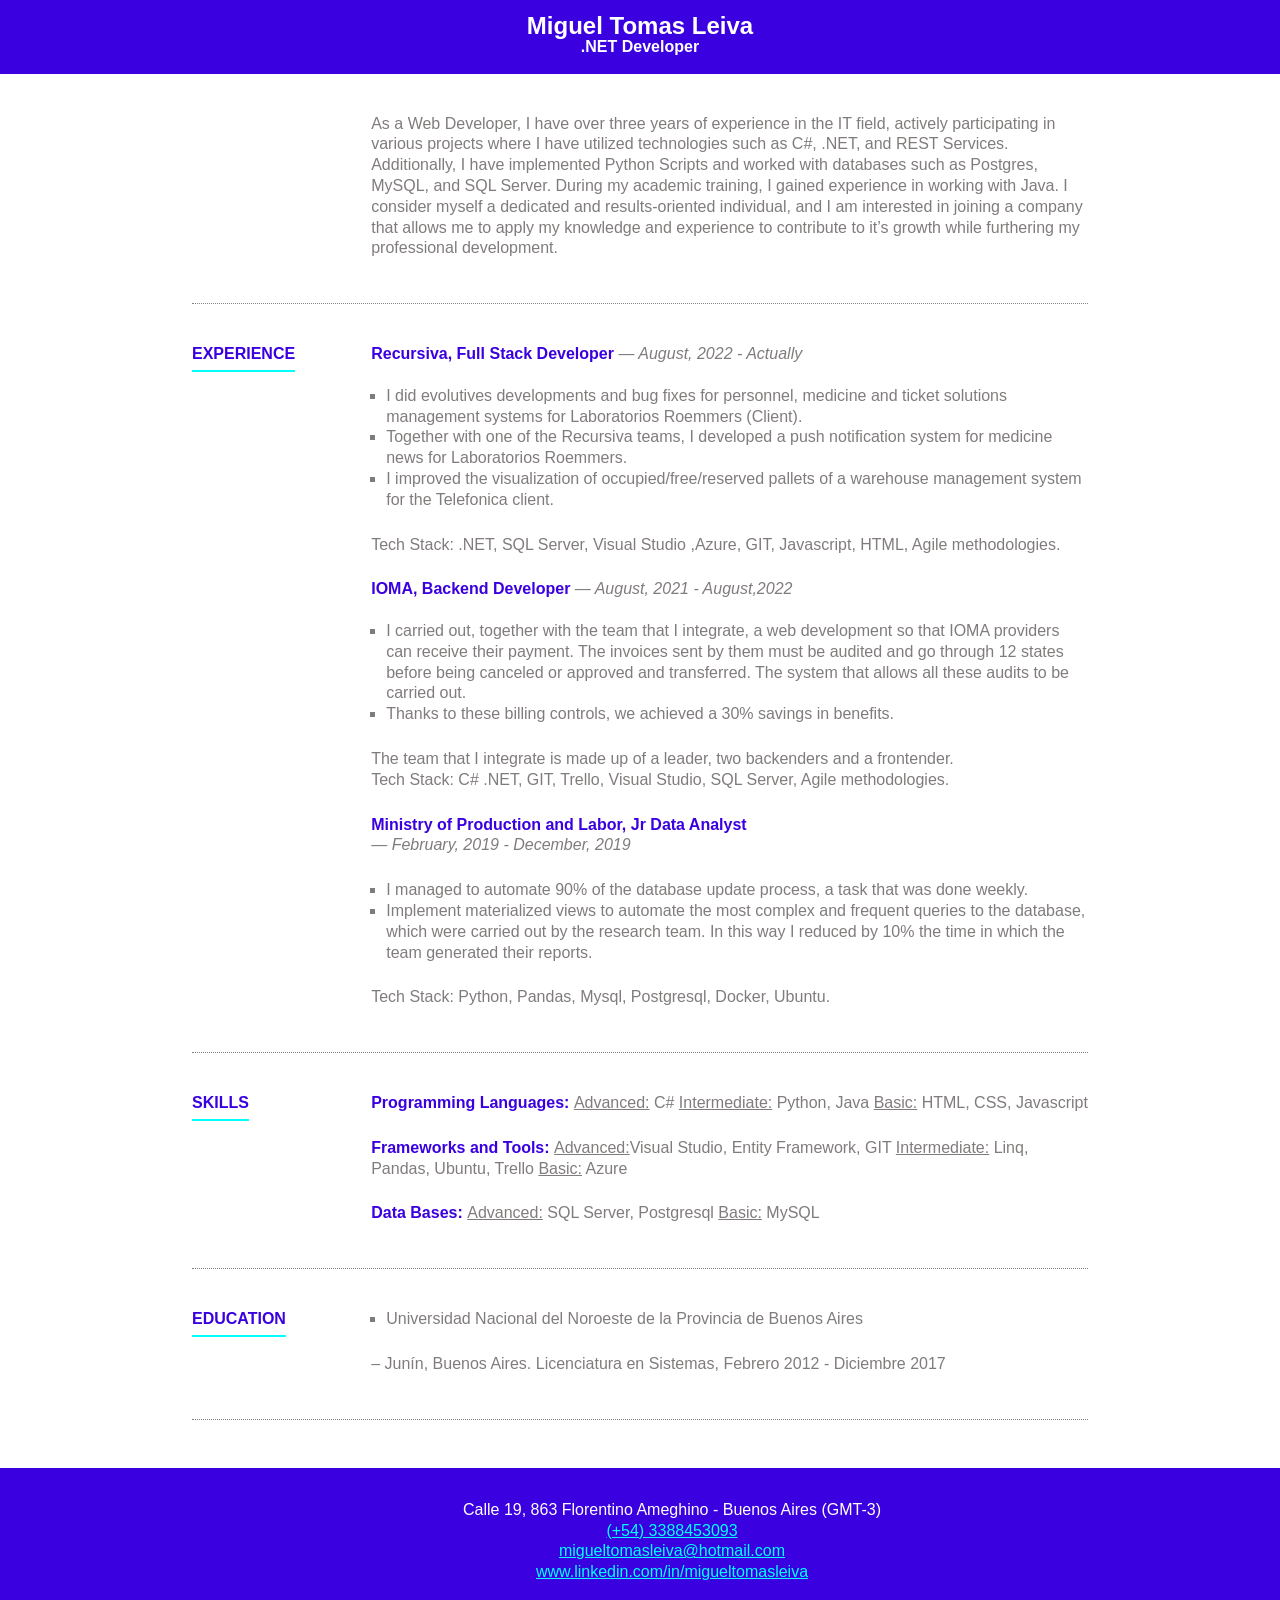
<file: index.html>
<!DOCTYPE html>
<html>
  <head>
    <meta charset="UTF-8" />
    <title>CV Miguel Tomas Leiva</title>
    <link href="estilos.css" rel="stylesheet" type="text/css">
    <link rel="stylesheet" href="https://fonts.googleapis.com/css2?family=Roboto:ital,wght@0,400;0,700;1,400&display=swap">
</head>
  <body>
    <header>
      <hgroup>
        <h1>Miguel Tomas Leiva</h1>
        <h2>.NET Developer</h2>
      </hgroup>
    </header>
    <section>
      <article>
        <p>
          As a Web Developer, I have over three years of experience in the IT
          field, actively participating in various projects where I have
          utilized technologies such as C#, .NET, and REST Services.
          Additionally, I have implemented Python Scripts and worked with
          databases such as Postgres, MySQL, and SQL Server. During my academic
          training, I gained experience in working with Java. I consider myself
          a dedicated and results-oriented individual, and I am interested in
          joining a company that allows me to apply my knowledge and experience
          to contribute to it’s growth while furthering my professional
          development.
        </p>
      </article>     
      <article>
        <h2>EXPERIENCE</h2>
        <h3>Recursiva, Full Stack Developer <span class="time">— August, 2022 - Actually</span></h3><br>
        <ul>
          <li>
            I did evolutives developments and bug fixes for personnel, medicine
            and ticket solutions management systems for Laboratorios Roemmers
            (Client).
          </li>
          <li>
            Together with one of the Recursiva teams, I developed a push
            notification system for medicine news for Laboratorios Roemmers.
          </li>
          <li>
            I improved the visualization of occupied/free/reserved pallets of a
            warehouse management system for the Telefonica client.
          </li>
        </ul>
        <p>
          Tech Stack: .NET, SQL Server, Visual Studio ,Azure, GIT, Javascript,
          HTML, Agile methodologies.
        </p>
        <h3>IOMA, Backend Developer<span class="time"> — August, 2021 - August,2022</span></h3></h3><br>
        <ul>
            <li>I carried out, together with the team that I integrate, a web development so that IOMA providers can receive their payment. The invoices sent by them must be audited and go through 12 states before being canceled or approved and transferred. The system that allows all these audits to be carried out. </li>
            <li>Thanks to these billing controls, we achieved a 30% savings in benefits.</li>
        </ul>
        <p>
        The team that I integrate is made up of a leader, two backenders and a frontender. <br>
        Tech Stack: C# .NET, GIT, Trello, Visual Studio, SQL Server, Agile methodologies.
        </p>
        <h3>Ministry of Production and Labor, Jr Data Analyst</h3>
        <p class="time"> — February, 2019 - December, 2019</p>
        <ul>
            <li>I managed to automate 90% of the database update process, a task that was done weekly.</li>
            <li>Implement materialized views to automate the most complex and frequent queries to the database, which were carried out by the research team. In this way I reduced by 10% the time in which the team generated their reports.</li>
        </ul>
        <p>
        Tech Stack: Python, Pandas, Mysql, Postgresql, Docker, Ubuntu.
        </p>
      </article>
      <article>
        <h2>
            SKILLS
        </h2>
        <p>
            <b>Programming Languages: </b><u>Advanced:</u> C# <u>Intermediate:</u> Python, Java <u>Basic:</u> HTML, CSS, Javascript
        </p>
        <p>
            <b>Frameworks and Tools: </b><u>Advanced:</u>Visual Studio, Entity Framework, GIT <u>Intermediate:</u> Linq, Pandas, Ubuntu, Trello <u>Basic:</u> Azure
        </p>
        <p>
            <b>Data Bases: </b><u>Advanced:</u> SQL Server, Postgresql <u>Basic:</u> MySQL
        </p>
      </article>
      <article>
        <h2>EDUCATION</h2>
        <ul>
          <li>Universidad Nacional del Noroeste de la Provincia de Buenos Aires</li>
        </ul>
        <p>– Junín, Buenos Aires. Licenciatura en Sistemas, Febrero 2012 - Diciembre 2017</p>
      </article>
    </section>

    <footer>
      <p>Calle 19, 863 Florentino Ameghino - Buenos Aires (GMT-3)</p>
      <p>
        <a href="tel:+543388453093">(+54) 3388453093</a><br />
        <a href="mailto:migueltomasleiva@hotmail.com"
          >migueltomasleiva@hotmail.com</a
        ><br />
        <a href="https://www.linkedin.com/in/migueltomasleiva/"
          >www.linkedin.com/in/migueltomasleiva</a
        >
        <br />
      </p>
    </footer>
  </body>
</html>
</file>
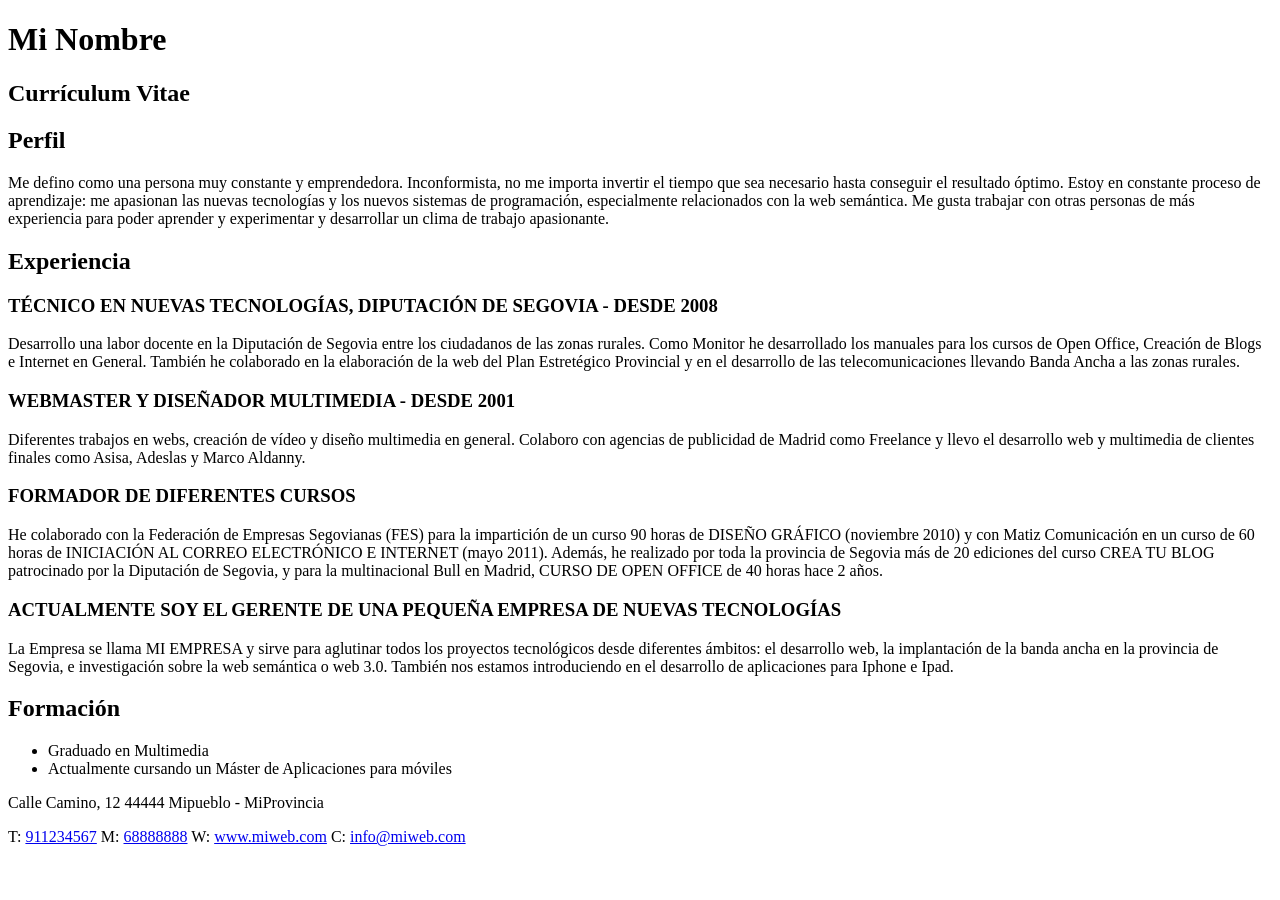
<file: Resources/1_primeros_pasos/curriculum.html>
<!doctype html>
<html>
<head>
<meta charset="UTF-8">
<title>Currículum Moisés Gutiérrez Fresneda</title>
</head>

<body>

<header>
    <hgroup>
	<h1>Mi Nombre</h1>
    <h2>Currículum Vitae</h2>
    </hgroup>
</header>

<section>
	<article>
    	<h2>Perfil</h2>
        <p>Me defino como una persona muy constante y emprendedora. Inconformista, no me importa invertir el
tiempo que sea necesario hasta conseguir el resultado óptimo. Estoy en constante proceso de
aprendizaje: me apasionan las nuevas tecnologías y los nuevos sistemas de programación, especialmente
relacionados con la web semántica. Me gusta trabajar con otras personas de más experiencia para poder
aprender y experimentar y desarrollar un clima de trabajo apasionante.</p>
    </article>
    <article>
    	<h2>Experiencia</h2>
        <h3>TÉCNICO EN NUEVAS TECNOLOGÍAS, DIPUTACIÓN DE SEGOVIA - DESDE 2008</h3>
<p>Desarrollo una labor docente en la Diputación de Segovia entre los ciudadanos de las zonas rurales.
Como Monitor he desarrollado los manuales para los cursos de Open Office, Creación de Blogs e
Internet en General. También he colaborado en la elaboración de la web del Plan Estretégico Provincial y
en el desarrollo de las telecomunicaciones llevando Banda Ancha a las zonas rurales.</p>

        <h3>WEBMASTER Y DISEÑADOR MULTIMEDIA - DESDE 2001</h3>
<p>Diferentes trabajos en webs, creación de vídeo y diseño multimedia en general. Colaboro con agencias
de publicidad de Madrid como Freelance y llevo el desarrollo web y multimedia de clientes finales como
Asisa, Adeslas y Marco Aldanny.</p>

		<h3>FORMADOR DE DIFERENTES CURSOS</h3>
<p>He colaborado con la Federación de Empresas Segovianas (FES) para la impartición de un curso 90
horas de DISEÑO GRÁFICO (noviembre 2010) y con Matiz Comunicación en un curso de 60 horas de
INICIACIÓN AL CORREO ELECTRÓNICO E INTERNET (mayo 2011). Además, he realizado por toda
la provincia de Segovia más de 20 ediciones del curso CREA TU BLOG patrocinado por la Diputación de
Segovia, y para la multinacional Bull en Madrid, CURSO DE OPEN OFFICE de 40 horas hace 2 años.</p>

	<h3>ACTUALMENTE SOY EL GERENTE DE UNA PEQUEÑA EMPRESA DE NUEVAS TECNOLOGÍAS</h3>
<p>La Empresa se llama MI EMPRESA y sirve para aglutinar todos los proyectos tecnológicos desde
diferentes ámbitos: el desarrollo web, la implantación de la banda ancha en la provincia de Segovia, e
investigación sobre la web semántica o web 3.0. También nos estamos introduciendo en el desarrollo de
aplicaciones para Iphone e Ipad.</p>
    </article>
    
    <article>
    	<h2>Formación</h2>
        <ul>
          <li>Graduado en Multimedia</li>
		  <li>Actualmente cursando un Máster de Aplicaciones para móviles</li>
        </ul>
    </article>

</section>

<footer>
 <p>Calle Camino, 12 44444 Mipueblo - MiProvincia</p>
 <p>T: <a href="tel:911234567">911234567</a> M: <a href="tel:68888888">68888888</a> W: <a href="http://www.miweb.com">www.miweb.com</a> C: <a href="mailto:info@miweb.com">info@miweb.com</a></p>
</footer>


       
</body>
</html>
</file>
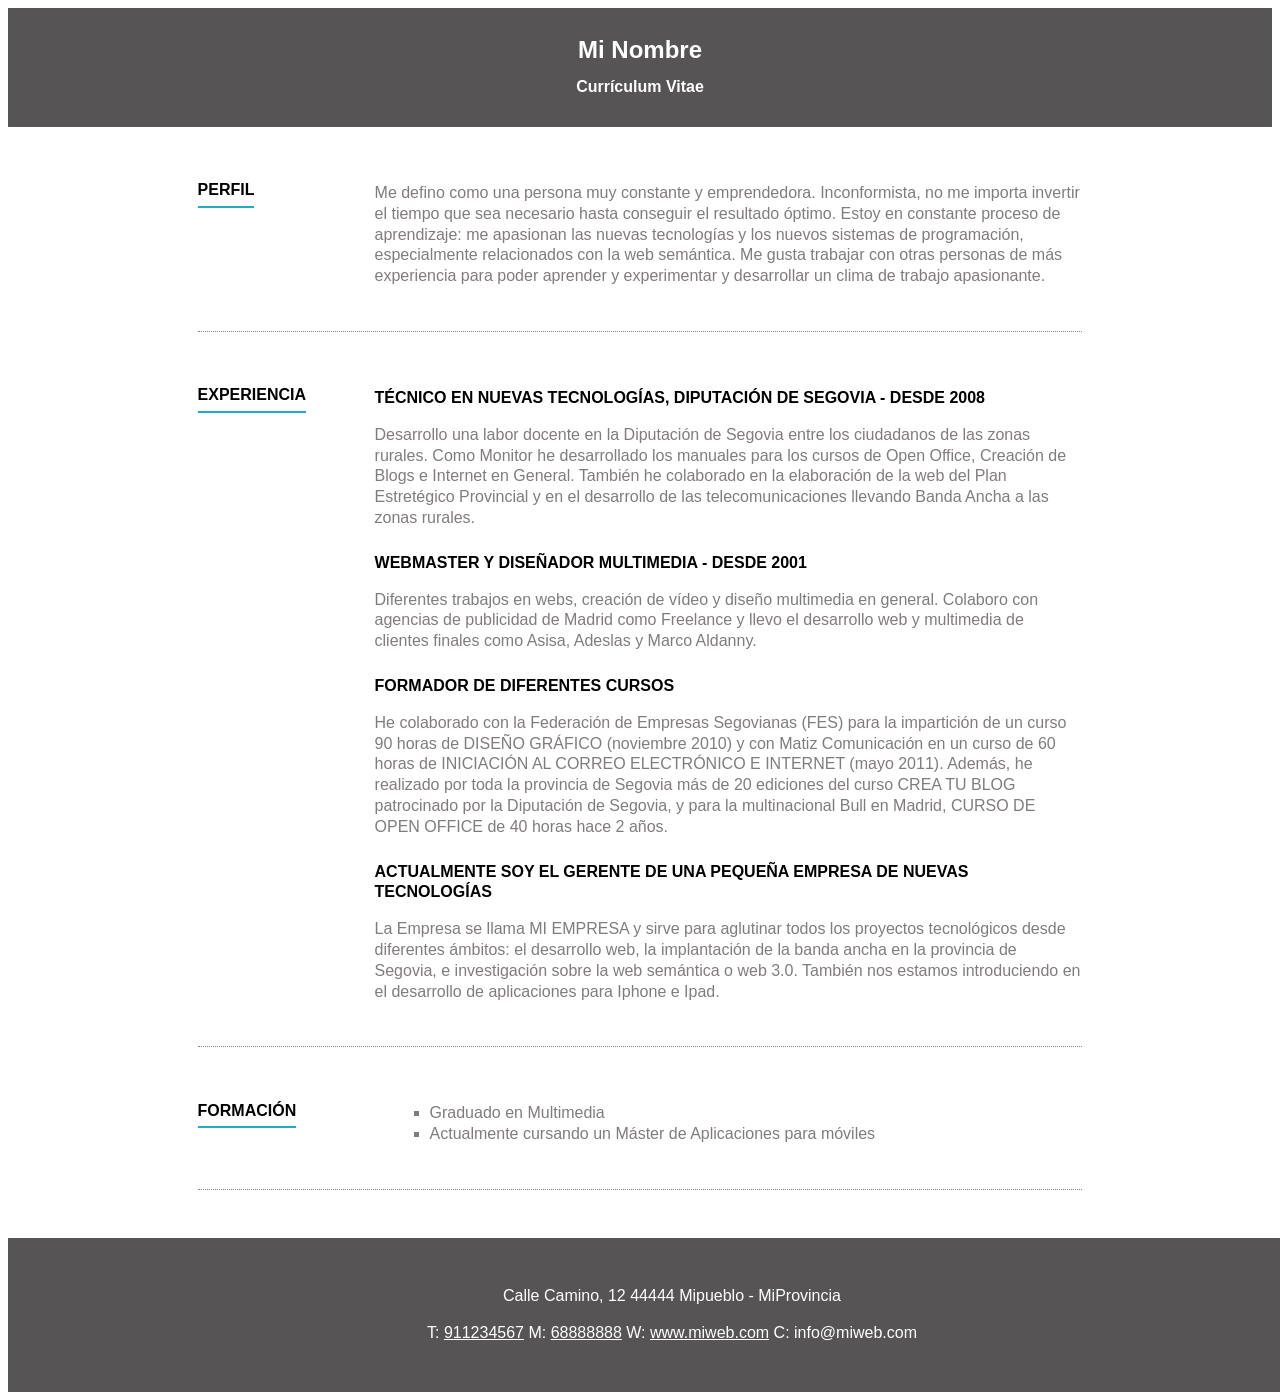
<file: Resources/2_la_gran_practica/curriculum_con_estilos.html>
<!doctype html>
<html>
<head>
<meta charset="UTF-8">
<title>Currículum Moisés Gutiérrez Fresneda con Estilos</title>
<link href="estilos.css" rel="stylesheet" type="text/css">
</head>

<body>


<header>
    <hgroup>
	<h1>Mi Nombre</h1>
    <h2>Currículum Vitae</h2>
    </hgroup>
</header>


<section>
	<article>
    	<h2>Perfil</h2>
        <p>Me defino como una persona muy constante y emprendedora. Inconformista, no me importa invertir el
tiempo que sea necesario hasta conseguir el resultado óptimo. Estoy en constante proceso de
aprendizaje: me apasionan las nuevas tecnologías y los nuevos sistemas de programación, especialmente
relacionados con la web semántica. Me gusta trabajar con otras personas de más experiencia para poder
aprender y experimentar y desarrollar un clima de trabajo apasionante.</p>
    </article>
    <article>
    	<h2>Experiencia</h2>
        <h3>TÉCNICO EN NUEVAS TECNOLOGÍAS, DIPUTACIÓN DE SEGOVIA - DESDE 2008</h3>
<p>Desarrollo una labor docente en la Diputación de Segovia entre los ciudadanos de las zonas rurales.
Como Monitor he desarrollado los manuales para los cursos de Open Office, Creación de Blogs e
Internet en General. También he colaborado en la elaboración de la web del Plan Estretégico Provincial y
en el desarrollo de las telecomunicaciones llevando Banda Ancha a las zonas rurales.</p>

        <h3>WEBMASTER Y DISEÑADOR MULTIMEDIA - DESDE 2001</h3>
<p>Diferentes trabajos en webs, creación de vídeo y diseño multimedia en general. Colaboro con agencias
de publicidad de Madrid como Freelance y llevo el desarrollo web y multimedia de clientes finales como
Asisa, Adeslas y Marco Aldanny.</p>

		<h3>FORMADOR DE DIFERENTES CURSOS</h3>
<p>He colaborado con la Federación de Empresas Segovianas (FES) para la impartición de un curso 90
horas de DISEÑO GRÁFICO (noviembre 2010) y con Matiz Comunicación en un curso de 60 horas de
INICIACIÓN AL CORREO ELECTRÓNICO E INTERNET (mayo 2011). Además, he realizado por toda
la provincia de Segovia más de 20 ediciones del curso CREA TU BLOG patrocinado por la Diputación de
Segovia, y para la multinacional Bull en Madrid, CURSO DE OPEN OFFICE de 40 horas hace 2 años.</p>

	<h3>ACTUALMENTE SOY EL GERENTE DE UNA PEQUEÑA EMPRESA DE NUEVAS TECNOLOGÍAS</h3>
<p>La Empresa se llama MI EMPRESA y sirve para aglutinar todos los proyectos tecnológicos desde
diferentes ámbitos: el desarrollo web, la implantación de la banda ancha en la provincia de Segovia, e
investigación sobre la web semántica o web 3.0. También nos estamos introduciendo en el desarrollo de
aplicaciones para Iphone e Ipad.</p>
    </article>
    
    <article>
    	<h2>Formación</h2>
        <ul>
          <li>Graduado en Multimedia</li>
		  <li>Actualmente cursando un Máster de Aplicaciones para móviles</li>
        </ul>
    </article>

</section>




<footer>
 <p>Calle Camino, 12 44444 Mipueblo - MiProvincia</p>
 <p>T: <a href="tel:911234567">911234567</a> M: <a href="tel:68888888">68888888</a> W: <a href="http://www.miweb.com">www.miweb.com</a> C: info@miweb.com</p>
</footer>


       
</body>
</html>
</file>
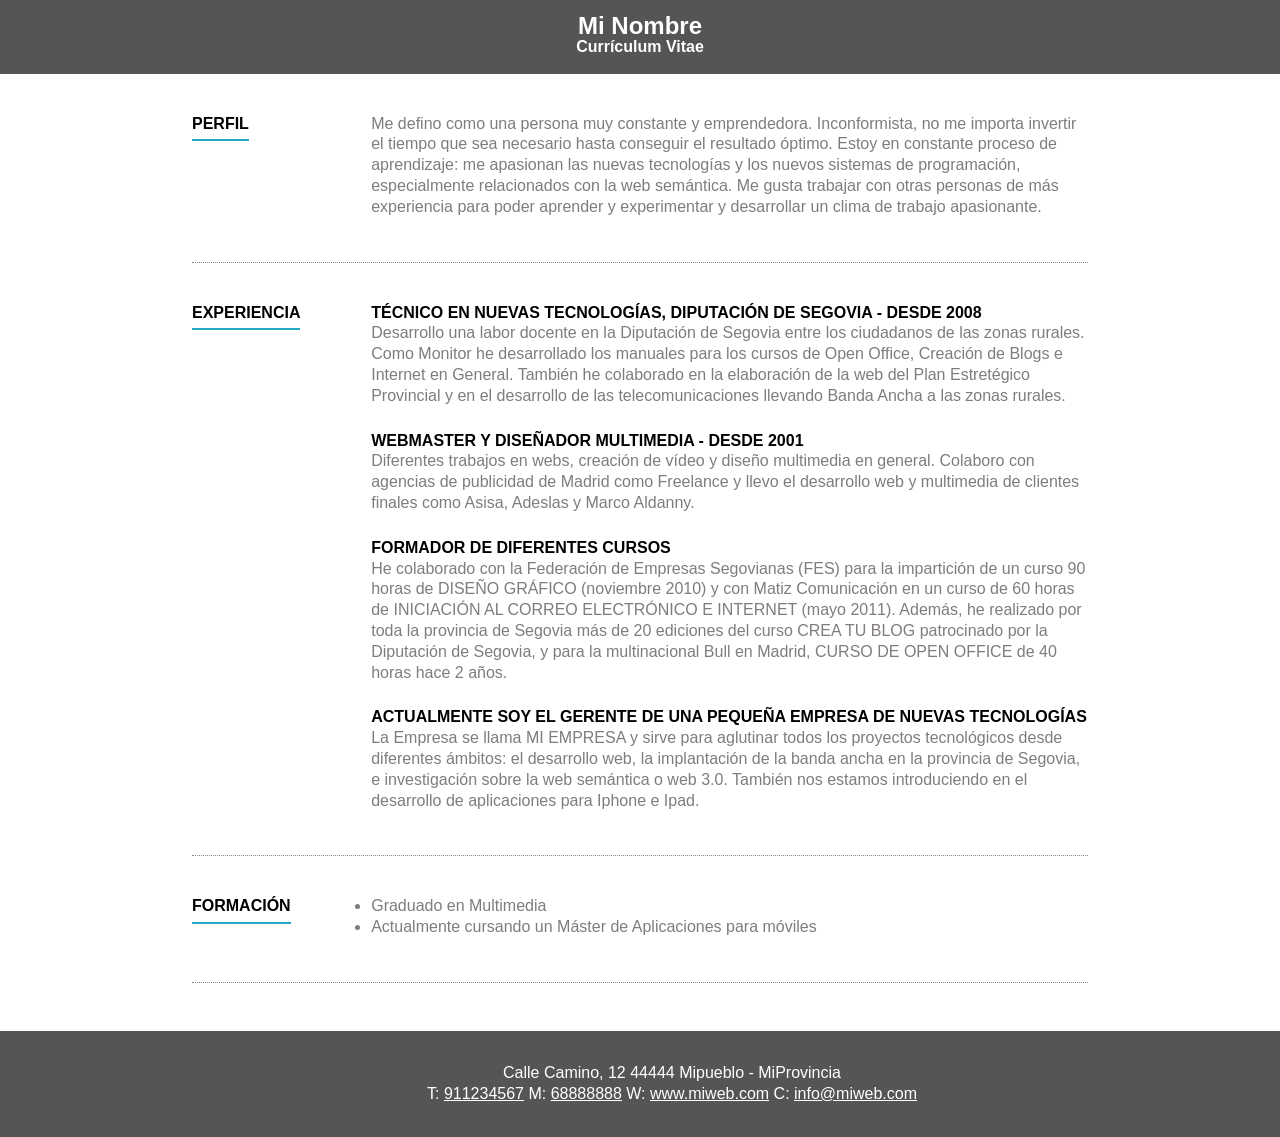
<file: Resources/3_el_reto/curriculum_el_reto.html>
<!doctype html>
<html>
<head>
<meta charset="UTF-8">
<title>Currículum Moisés Gutiérrez Fresneda con Estilos</title>
<link href="estilos.css" rel="stylesheet" type="text/css">
</head>

<body>


<header>
    <hgroup>
	<h1>Mi Nombre</h1>
    <h2>Currículum Vitae</h2>
    </hgroup>
</header>

<div class="container">
<section>
	<article>
    	<h2>Perfil</h2>
        <p>Me defino como una persona muy constante y emprendedora. Inconformista, no me importa invertir el
tiempo que sea necesario hasta conseguir el resultado óptimo. Estoy en constante proceso de
aprendizaje: me apasionan las nuevas tecnologías y los nuevos sistemas de programación, especialmente
relacionados con la web semántica. Me gusta trabajar con otras personas de más experiencia para poder
aprender y experimentar y desarrollar un clima de trabajo apasionante.</p>
    </article>
    <article>
    	<h2>Experiencia</h2>
        <h3>TÉCNICO EN NUEVAS TECNOLOGÍAS, DIPUTACIÓN DE SEGOVIA - DESDE 2008</h3>
<p>Desarrollo una labor docente en la Diputación de Segovia entre los ciudadanos de las zonas rurales.
Como Monitor he desarrollado los manuales para los cursos de Open Office, Creación de Blogs e
Internet en General. También he colaborado en la elaboración de la web del Plan Estretégico Provincial y
en el desarrollo de las telecomunicaciones llevando Banda Ancha a las zonas rurales.</p>

        <h3>WEBMASTER Y DISEÑADOR MULTIMEDIA - DESDE 2001</h3>
<p>Diferentes trabajos en webs, creación de vídeo y diseño multimedia en general. Colaboro con agencias
de publicidad de Madrid como Freelance y llevo el desarrollo web y multimedia de clientes finales como
Asisa, Adeslas y Marco Aldanny.</p>

		<h3>FORMADOR DE DIFERENTES CURSOS</h3>
<p>He colaborado con la Federación de Empresas Segovianas (FES) para la impartición de un curso 90
horas de DISEÑO GRÁFICO (noviembre 2010) y con Matiz Comunicación en un curso de 60 horas de
INICIACIÓN AL CORREO ELECTRÓNICO E INTERNET (mayo 2011). Además, he realizado por toda
la provincia de Segovia más de 20 ediciones del curso CREA TU BLOG patrocinado por la Diputación de
Segovia, y para la multinacional Bull en Madrid, CURSO DE OPEN OFFICE de 40 horas hace 2 años.</p>

	<h3>ACTUALMENTE SOY EL GERENTE DE UNA PEQUEÑA EMPRESA DE NUEVAS TECNOLOGÍAS</h3>
<p>La Empresa se llama MI EMPRESA y sirve para aglutinar todos los proyectos tecnológicos desde
diferentes ámbitos: el desarrollo web, la implantación de la banda ancha en la provincia de Segovia, e
investigación sobre la web semántica o web 3.0. También nos estamos introduciendo en el desarrollo de
aplicaciones para Iphone e Ipad.</p>
    </article>
    
    <article>
    	<h2>Formación</h2>
        <ul>
          <li>Graduado en Multimedia</li>
		  <li>Actualmente cursando un Máster de Aplicaciones para móviles</li>
        </ul>
    </article>

</section>

</div>


<footer>
 <p>Calle Camino, 12 44444 Mipueblo - MiProvincia</p>
 <p>T: <a href="tel:911234567">911234567</a> M: <a href="tel:68888888">68888888</a> W: <a href="http://www.miweb.com">www.miweb.com</a> C: <a href="mailto:info@miweb.com">info@miweb.com</a></p>
</footer>


       
</body>
</html>
</file>
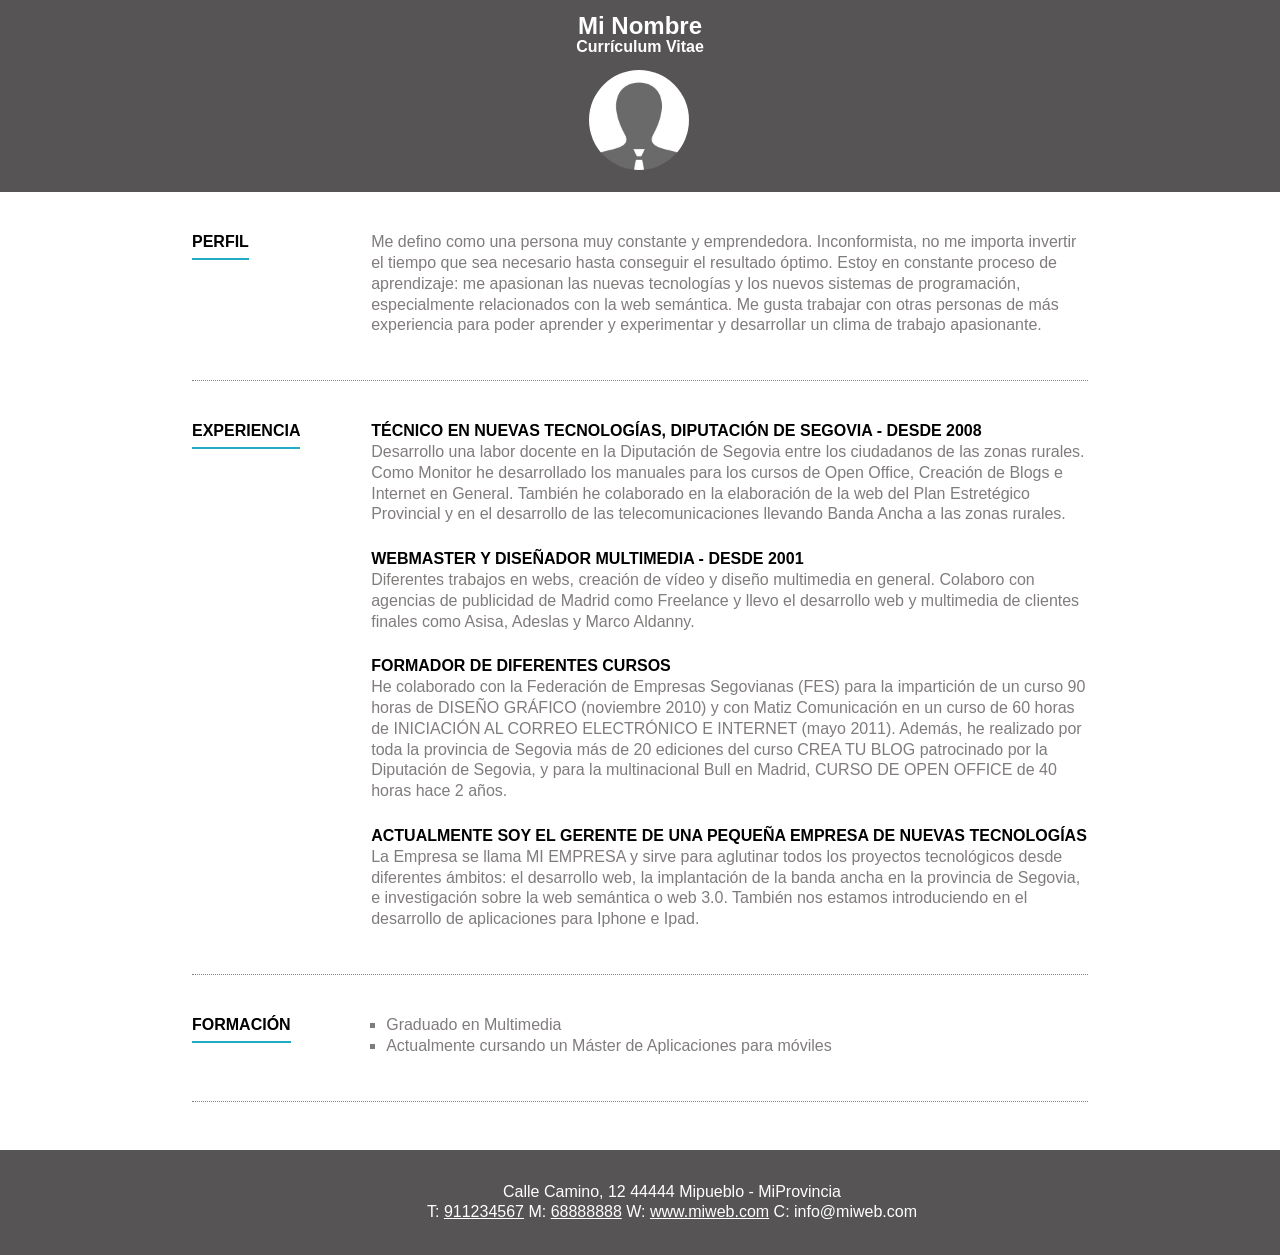
<file: Resources/4_trucos_varios/curriculum_trucos.html>
<!doctype html>
<html>
<head>
<meta charset="UTF-8">
<title>Currículum Moisés Gutiérrez Fresneda con Estilos</title>
<link href="estilos.css" rel="stylesheet" type="text/css">
</head>

<body>


<header>
    <hgroup>
	<h1>Mi Nombre</h1>
    <h2>Currículum Vitae</h2>
    </hgroup>
    <img src="foto.jpg" alt="Mi Nombre"/>
</header>

<div class="container">
<section>
	<article>
    	<h2>Perfil</h2>
        <p>Me defino como una persona muy constante y emprendedora. Inconformista, no me importa invertir el
tiempo que sea necesario hasta conseguir el resultado óptimo. Estoy en constante proceso de
aprendizaje: me apasionan las nuevas tecnologías y los nuevos sistemas de programación, especialmente
relacionados con la web semántica. Me gusta trabajar con otras personas de más experiencia para poder
aprender y experimentar y desarrollar un clima de trabajo apasionante.</p>
    </article>
    <article>
    	<h2>Experiencia</h2>
        <h3>TÉCNICO EN NUEVAS TECNOLOGÍAS, DIPUTACIÓN DE SEGOVIA - DESDE 2008</h3>
<p>Desarrollo una labor docente en la Diputación de Segovia entre los ciudadanos de las zonas rurales.
Como Monitor he desarrollado los manuales para los cursos de Open Office, Creación de Blogs e
Internet en General. También he colaborado en la elaboración de la web del Plan Estretégico Provincial y
en el desarrollo de las telecomunicaciones llevando Banda Ancha a las zonas rurales.</p>

        <h3>WEBMASTER Y DISEÑADOR MULTIMEDIA - DESDE 2001</h3>
<p>Diferentes trabajos en webs, creación de vídeo y diseño multimedia en general. Colaboro con agencias
de publicidad de Madrid como Freelance y llevo el desarrollo web y multimedia de clientes finales como
Asisa, Adeslas y Marco Aldanny.</p>

		<h3>FORMADOR DE DIFERENTES CURSOS</h3>
<p>He colaborado con la Federación de Empresas Segovianas (FES) para la impartición de un curso 90
horas de DISEÑO GRÁFICO (noviembre 2010) y con Matiz Comunicación en un curso de 60 horas de
INICIACIÓN AL CORREO ELECTRÓNICO E INTERNET (mayo 2011). Además, he realizado por toda
la provincia de Segovia más de 20 ediciones del curso CREA TU BLOG patrocinado por la Diputación de
Segovia, y para la multinacional Bull en Madrid, CURSO DE OPEN OFFICE de 40 horas hace 2 años.</p>

	<h3>ACTUALMENTE SOY EL GERENTE DE UNA PEQUEÑA EMPRESA DE NUEVAS TECNOLOGÍAS</h3>
<p>La Empresa se llama MI EMPRESA y sirve para aglutinar todos los proyectos tecnológicos desde
diferentes ámbitos: el desarrollo web, la implantación de la banda ancha en la provincia de Segovia, e
investigación sobre la web semántica o web 3.0. También nos estamos introduciendo en el desarrollo de
aplicaciones para Iphone e Ipad.</p>
    </article>
    
    <article>
    	<h2>Formación</h2>
        <ul>
          <li>Graduado en Multimedia</li>
		  <li>Actualmente cursando un Máster de Aplicaciones para móviles</li>
        </ul>
    </article>

</section>

</div>


<footer>
 <p>Calle Camino, 12 44444 Mipueblo - MiProvincia</p>
 <p>T: <a href="tel:911234567">911234567</a> M: <a href="tel:68888888">68888888</a> W: <a href="http://www.miweb.com">www.miweb.com</a> C: info@miweb.com</p>
</footer>


       
</body>
</html>
</file>
<file: estilos.css>
@charset "UTF-8";
*{
	margin:0;
	padding:0;
}
body{
	font-family:Gotham, "Helvetica Neue", Helvetica, Arial, sans-serif;
	line-height:1.3em;
	background-color: #FFFFFF; /* Agregamos el color de fondo blanco */
}
section{
	width:70%;
	margin:0 auto;
}
header{
	width:100%;
	background:#3a00e0;
	color:#FFF;
	padding-top:1em;
	padding-bottom:1em;
}
header h2{
	color: white;
}
h1{
	text-align:center;
	font-family:Gotham, "Helvetica Neue", Helvetica, Arial, sans-serif;
	font-size:1.5em;
}
h2{
	text-align:center;
	font-family:Gotham, "Helvetica Neue", Helvetica, Arial, sans-serif;
	font-size:1em;
	color: #3a00e0;
}
h3{
	margin-left: 0;
	color: #3a00e0;
}
b{
	color: #3a00e0;
}
article{
	padding:40px 0 20px 0;
	border-bottom:dotted 1px #888282;
}
article h2{
	float:left;
	border-bottom:#00FFFF 2px solid;
	padding-bottom:5px;
	text-transform:uppercase;
	line-height:1.3em;
	font-size:1em;
}
article p, article ul{
	margin-left:20%;
	font-family:Gotham, "Helvetica Neue", Helvetica, Arial, sans-serif;
	line-height:1.3em;
	color:#817C7C;
	margin-bottom:1.5em;
}
article ul li{
	margin-left:15px;
	list-style:square;
}
article h3{
	font-size:1em;
	margin-left:20%;
	font-family:Gotham, "Helvetica Neue", Helvetica, Arial, sans-serif;
	line-height:1.3em;
}
footer{
	margin-top:3em;
	padding:2em;
	width:100%;
	background:#3a00e0;
	color:#fff;
}
footer p{text-align:center;}
footer a:link, footer a:visited{color:#00FFFF;}
footer a:hover{text-decoration:none;}
.time {
	font-family: 'Noto Sans', sans-serif;
	font-style: italic; /* Establece el estilo cursiva */
    font-weight: 300; /* Trato más ligero */
    color: #817C7C; /* Cambia el color según tus preferencias */
}
</file>
<file: Resources/2_la_gran_practica/estilos.css>
<link href="estilos.css" rel="stylesheet" type="text/css">
@charset "UTF-8";
/* CSS Document */
*{
	margin:0;
	padding:0;
}
body{
	font-family:Gotham, "Helvetica Neue", Helvetica, Arial, sans-serif;
	line-height:1.3em;
}
section{
	width:70%;
	margin:0 auto;
}
header{
	width:100%;
	background:#565454;
	color:#FFF;
	padding-top:1em;
	padding-bottom:1em;
}
h1{
	text-align:center;
	font-family:Gotham, "Helvetica Neue", Helvetica, Arial, sans-serif;
	font-size:1.5em;
}
h2{
	text-align:center;
	font-family:Gotham, "Helvetica Neue", Helvetica, Arial, sans-serif;
	font-size:1em;
}
article{
	padding:40px 0 20px 0;
	border-bottom:dotted 1px #888282;
}
article h2{
	float:left;
	border-bottom:#21ABC5 2px solid;
	padding-bottom:5px;
	text-transform:uppercase;
	line-height:1.3em;
	font-size:1em;
}
article p, article ul{
	margin-left:20%;
	font-family:Gotham, "Helvetica Neue", Helvetica, Arial, sans-serif;
	line-height:1.3em;
	color:#817C7C;
	margin-bottom:1.5em;
}
article ul li{
	margin-left:15px;
	list-style:square;
}
article h3{
	font-size:1em;
	margin-left:20%;
	font-family:Gotham, "Helvetica Neue", Helvetica, Arial, sans-serif;
	line-height:1.3em;
}
footer{
	margin-top:3em;
	padding:2em;
	width:100%;
	background:#565454;
	color:#fff;
}
footer p{text-align:center;}
footer a:link, footer a:visited{color:#fff;}
footer a:hover{text-decoration:none;}
</file>
<file: Resources/3_el_reto/estilos.css>
@charset "UTF-8";
/* CSS Document */

*{
	margin:0;
	padding:0;
}

body{
	font-family:Gotham, "Helvetica Neue", Helvetica, Arial, sans-serif;
	line-height:1.3em;
}

.container{
	width:70%;
	margin:0 auto;
}

header{
	width:100%;
	background:#565454;
	color:#FFF;
	padding-top:1em;
	padding-bottom:1em;
}

h1{
	text-align:center;
	font-family:Gotham, "Helvetica Neue", Helvetica, Arial, sans-serif;
	font-size:1.5em;
}

h2{
	text-align:center;
	font-family:Gotham, "Helvetica Neue", Helvetica, Arial, sans-serif;
	font-size:1em;
}

article{
	padding:40px 0 20px 0;
	border-bottom:dotted 1px #888282;
}

article h2{
	float:left;
	border-bottom:#21ABC5 2px solid;
	padding-bottom:5px;
	text-transform:uppercase;
	line-height:1.3em;
	font-size:1em;
}

article p, article ul{
	margin-left:20%;
	font-family:Gotham, "Helvetica Neue", Helvetica, Arial, sans-serif;
	line-height:1.3em;
	color:#817C7C;
	margin-bottom:1.5em;
}

article h3{
	font-size:1em;
	margin-left:20%;
	font-family:Gotham, "Helvetica Neue", Helvetica, Arial, sans-serif;
	line-height:1.3em;
}

footer{
	margin-top:3em;
	padding:2em;
	width:100%;
	background:#565454;
	color:#fff;
}

footer p{
	text-align:center;
}

footer a:link, footer a:visited{
	color:#fff;
}

footer a:hover{
	text-decoration:none;
}
</file>
<file: Resources/4_trucos_varios/estilos.css>
@charset "UTF-8";
/* CSS Document */

*{
	margin:0;
	padding:0;
}

body{
	font-family:Gotham, "Helvetica Neue", Helvetica, Arial, sans-serif;
	line-height:1.3em;
}

.container{
	width:70%;
	margin:0 auto;
}

header{
	width:100%;
	background:#565454;
	color:#FFF;
	padding-top:1em;
	padding-bottom:1em;
}

header img{
   width:100px;
   border-radius: 100%;
   margin-left:46%;
   margin-top:1%
}

h1{
	text-align:center;
	font-family:Gotham, "Helvetica Neue", Helvetica, Arial, sans-serif;
	font-size:1.5em;
}

h2{
	text-align:center;
	font-family:Gotham, "Helvetica Neue", Helvetica, Arial, sans-serif;
	font-size:1em;
}

article{
	padding:40px 0 20px 0;
	border-bottom:dotted 1px #888282;
}

article h2{
	float:left;
	border-bottom:#21ABC5 2px solid;
	padding-bottom:5px;
	text-transform:uppercase;
	line-height:1.3em;
	font-size:1em;
}

article p, article ul{
	margin-left:20%;
	font-family:Gotham, "Helvetica Neue", Helvetica, Arial, sans-serif;
	line-height:1.3em;
	color:#817C7C;
	margin-bottom:1.5em;
}

article ul li{
	margin-left:15px;
	list-style:square;
}

article h3{
	font-size:1em;
	margin-left:20%;
	font-family:Gotham, "Helvetica Neue", Helvetica, Arial, sans-serif;
	line-height:1.3em;
}

footer{
	margin-top:3em;
	padding:2em;
	width:100%;
	background:#565454;
	color:#fff;
}

footer p{
	text-align:center;
}

footer a:link, footer a:visited{
	color:#fff;
}

footer a:hover{
	text-decoration:none;
}
</file>
